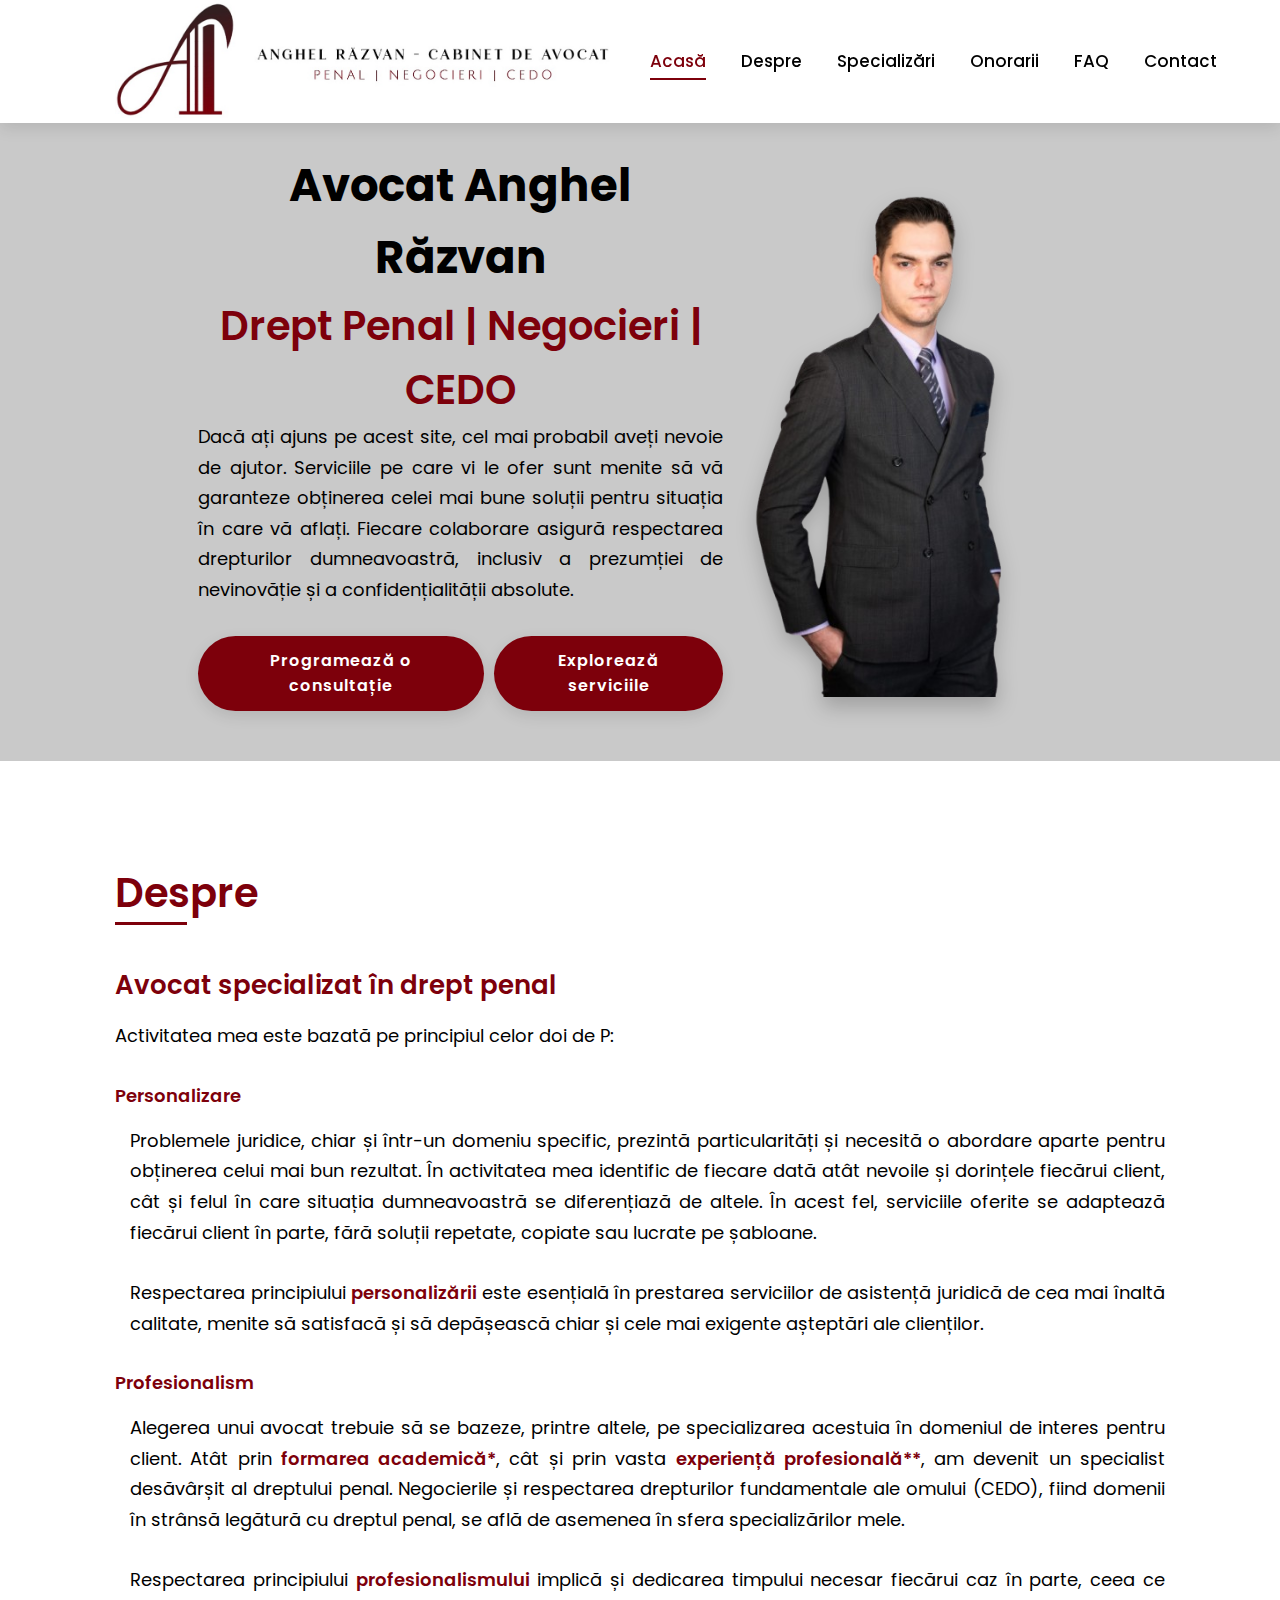
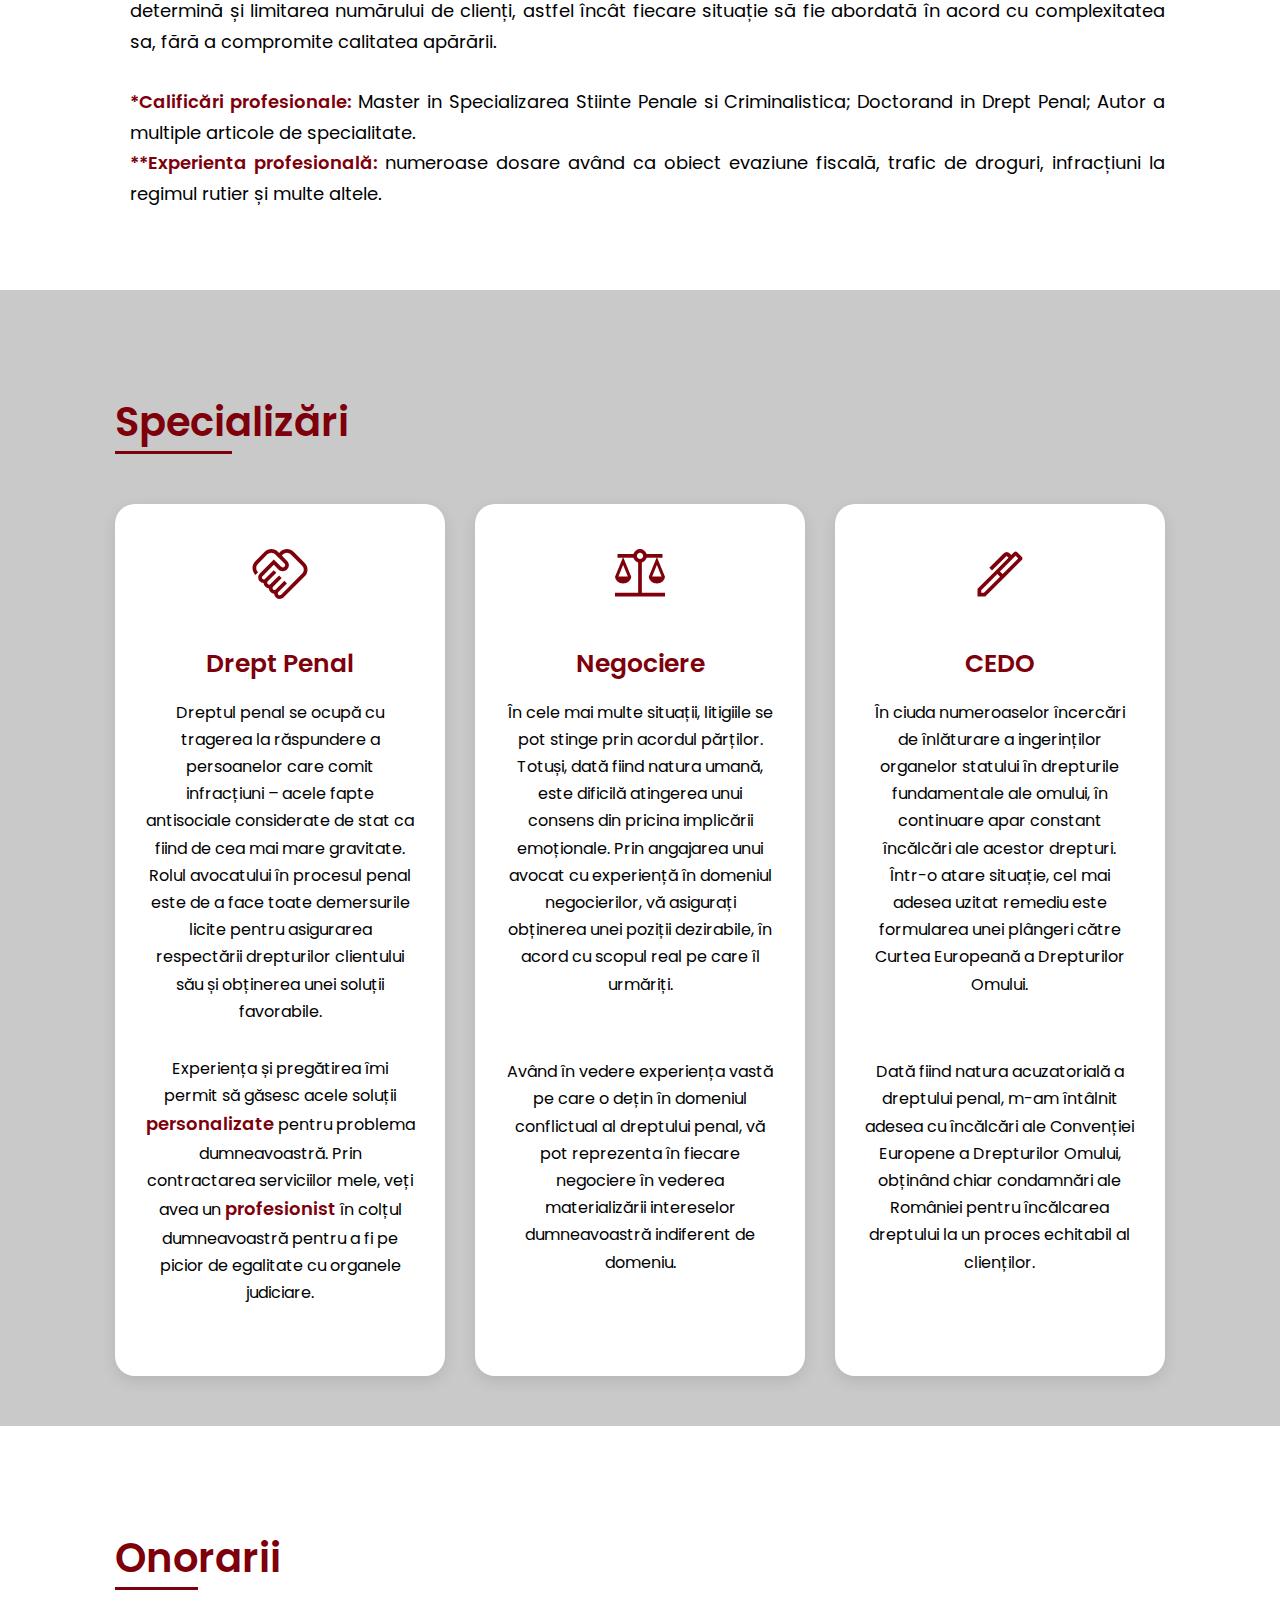
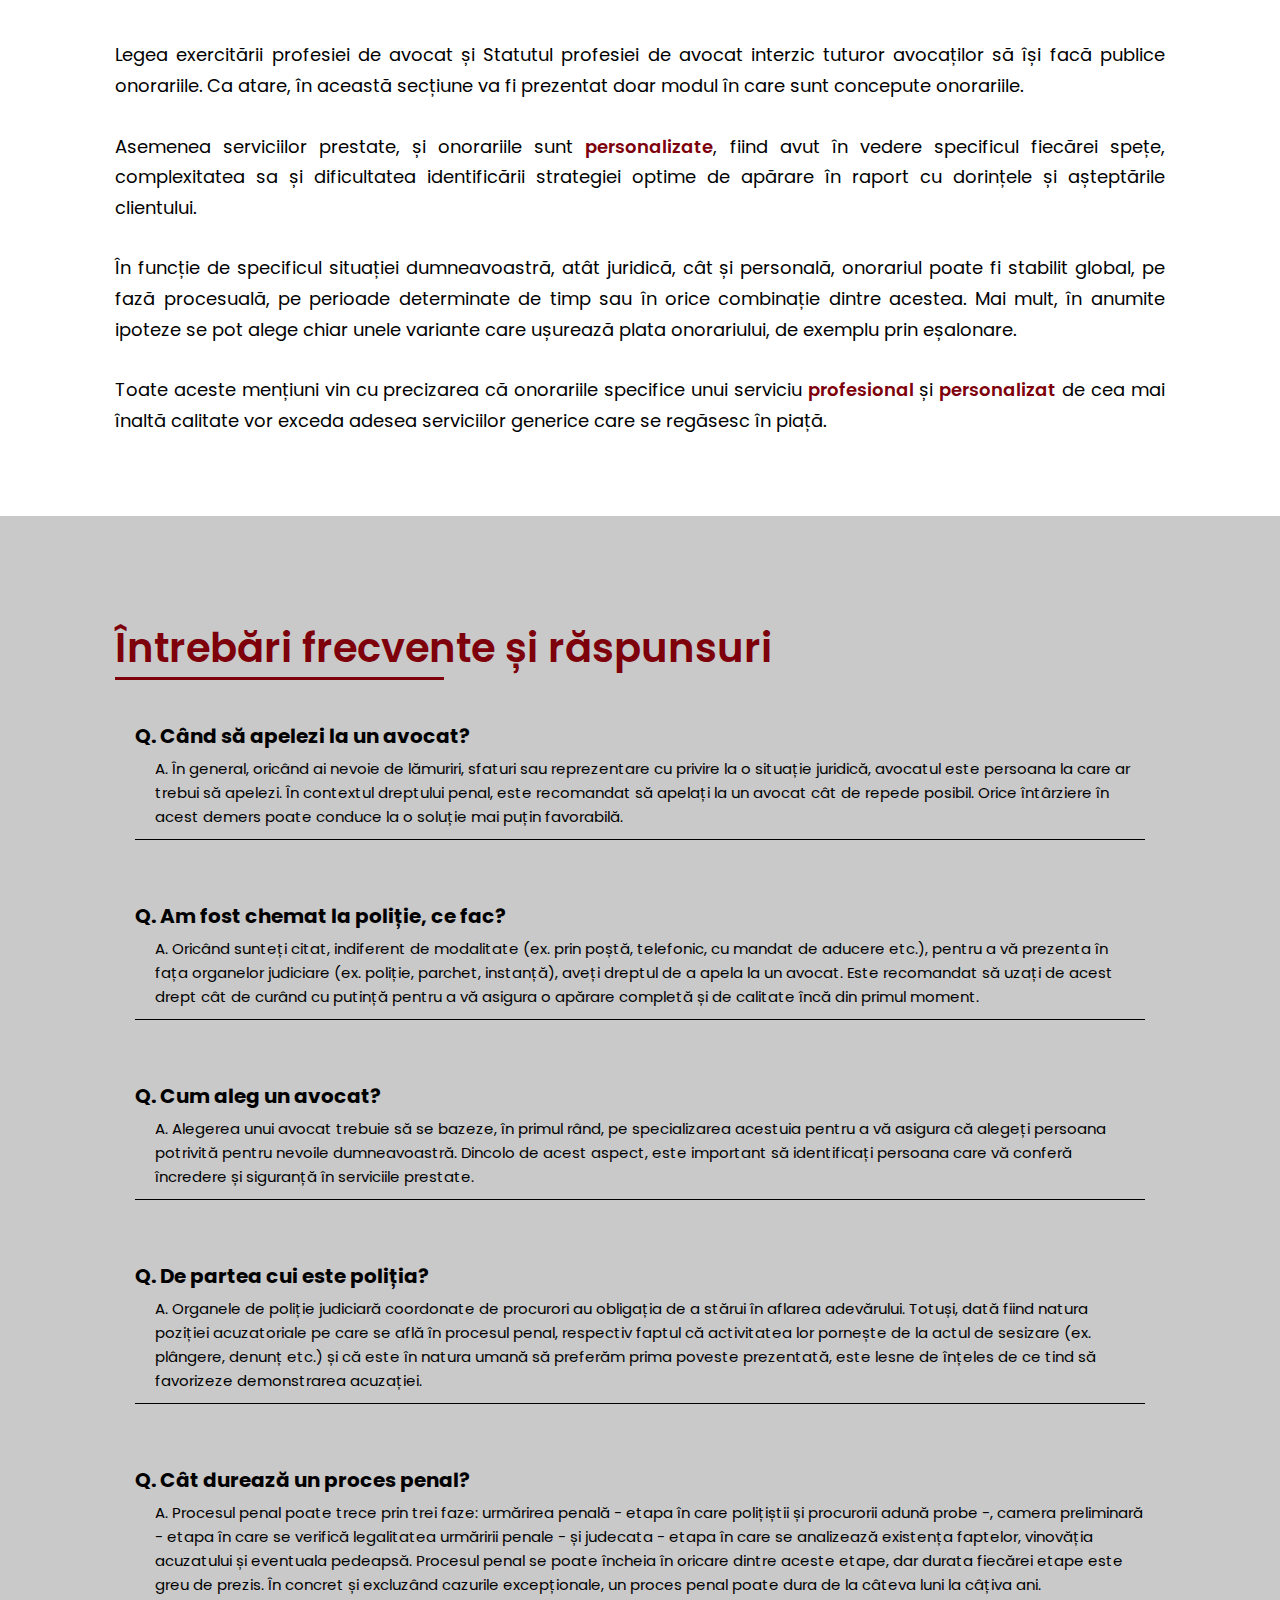
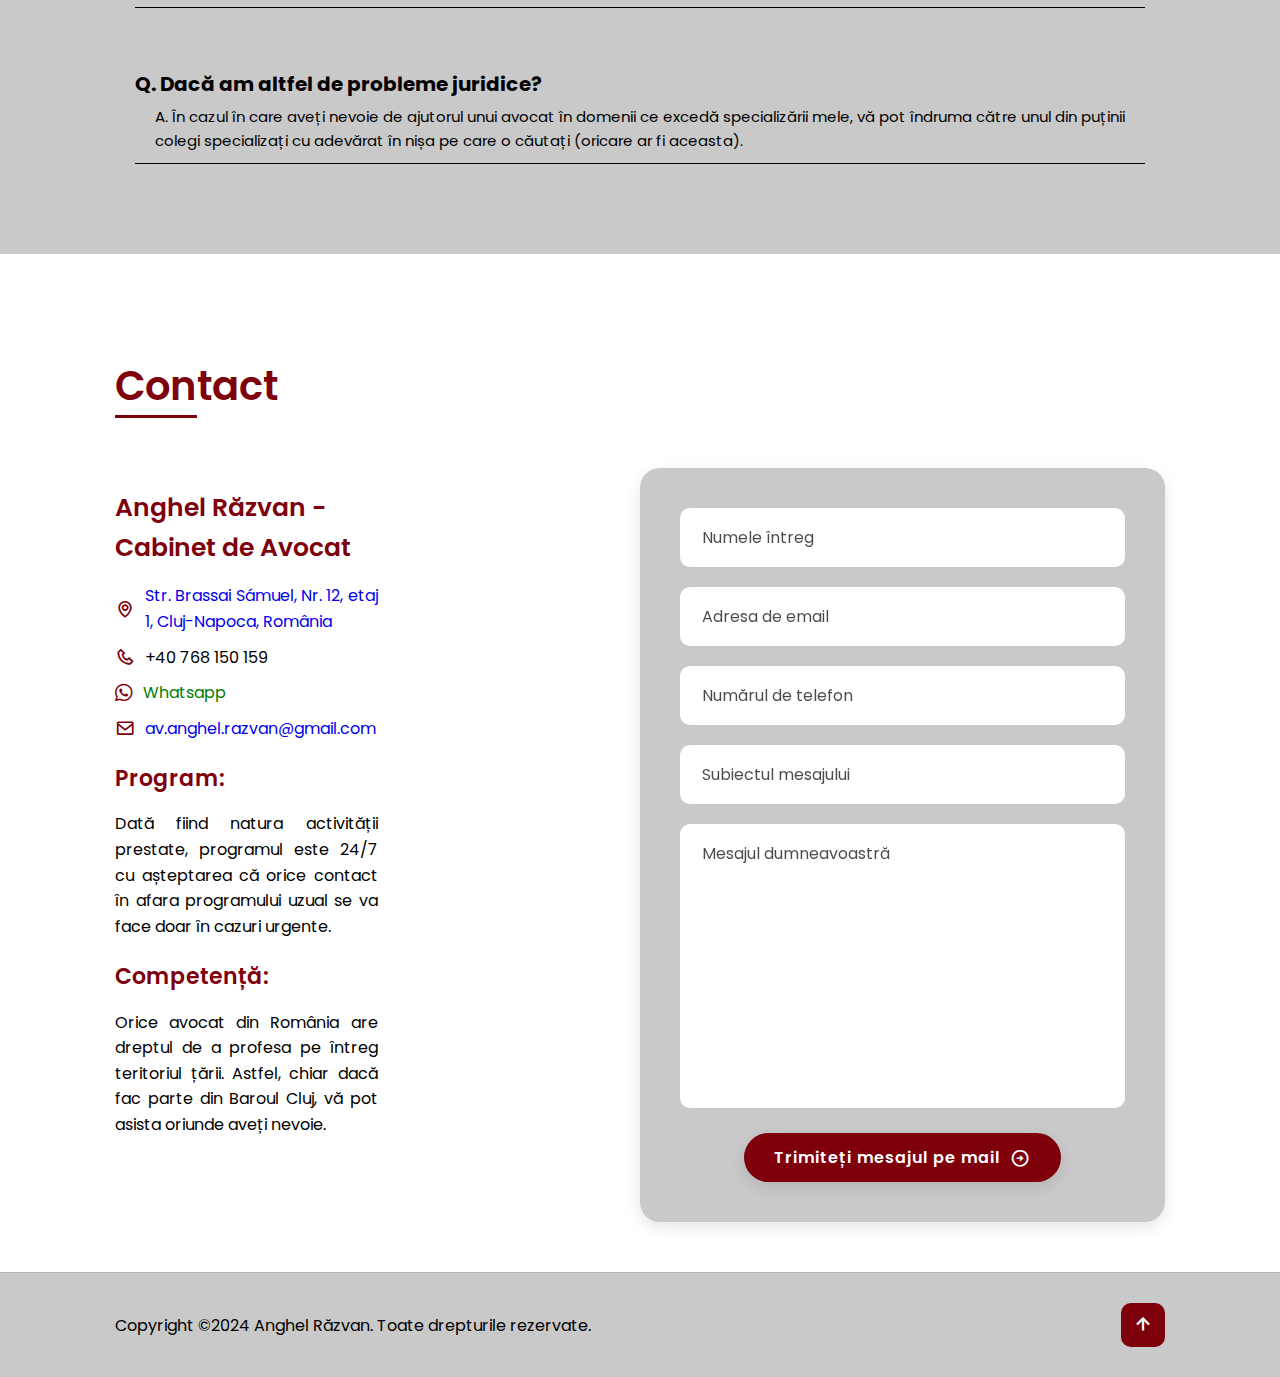
<file: index.html>
<!DOCTYPE html>
<html lang="en">
<head>
    <meta charset="UTF-8">
    <meta http-equiv="X-UA-Compatible" content="IE=edge">
    <meta name="viewport" content="width=device-width, initial-scale=1.0">
    <title>Avocat Anghel Răzvan</title>

    <!-- icons-->
    <link href='https://unpkg.com/boxicons@2.1.4/css/boxicons.min.css' rel='stylesheet'>
    <link rel="stylesheet" href="https://fonts.googleapis.com/css2?family=Material+Symbols+Outlined:opsz,wght,FILL,GRAD@20..48,100..700,0..1,-50..200" />
    <link rel="stylesheet" href="https://cdnjs.cloudflare.com/ajax/libs/font-awesome/6.0.0/css/all.min.css">
    <!-- css -->

	<link rel="stylesheet" href="./css/style.css">

    <!-- Google Analytics (commented out - add your tracking ID) -->
    <!-- <script async src="https://www.googletagmanager.com/gtag/js?id=G-XXXXXXXXXX"></script>
    <script>
      window.dataLayer = window.dataLayer || [];
      function gtag(){dataLayer.push(arguments);}
      gtag('js', new Date());
      gtag('config', 'G-XXXXXXXXXX');
    </script> -->

    <!-- Structured Data - Attorney -->
    <script type="application/ld+json">
    {
      "@context": "https://schema.org",
      "@type": "Attorney",
      "name": "Anghel Răzvan",
      "description": "Avocat specializat în drept penal, drept civil și comercial în Cluj-Napoca.",
      "url": "http://yourwebsite.com",
      "image": "http://yourwebsite.com/images/avatar-nobg.png",
      "priceRange": "$$",
      "telephone": "+40 123 456 789",
      "email": "contact@avocatanghel.ro",
      "address": {
        "@type": "PostalAddress",
        "streetAddress": "Str. Exemplu, Nr. 123",
        "addressLocality": "Cluj-Napoca",
        "addressRegion": "Cluj",
        "postalCode": "400000",
        "addressCountry": "RO"
      },
      "geo": {
        "@type": "GeoCoordinates",
        "latitude": "46.7712",
        "longitude": "23.6236"
      },
      "areaServed": [
        {
          "@type": "City",
          "name": "Cluj-Napoca"
        },
        {
          "@type": "City",
          "name": "Florești"
        },
        {
          "@type": "City",
          "name": "Turda"
        },
        {
          "@type": "City",
          "name": "Dej"
        }
      ],
      "serviceArea": {
        "@type": "GeoCircle",
        "geoMidpoint": {
          "@type": "GeoCoordinates",
          "latitude": "46.7712",
          "longitude": "23.6236"
        },
        "geoRadius": "50000"
      },
      "contactPoint": {
        "@type": "ContactPoint",
        "telephone": "+40 123 456 789",
        "contactType": "customer service",
        "availableLanguage": ["Romanian", "English"]
      },
      "makesOffer": [
        {
          "@type": "Offer",
          "name": "Consultanță în Drept Penal",
          "description": "Reprezentare și consultanță în cazuri penale."
        },
        {
          "@type": "Offer",
          "name": "Consultanță în Drept Civil",
          "description": "Asistență juridică în litigii civile."
        },
        {
          "@type": "Offer",
          "name": "Consultanță în Drept Comercial",
          "description": "Servicii juridice pentru companii."
        }
      ],
      "hasOfferCatalog": {
        "@type": "OfferCatalog",
        "name": "Servicii Juridice",
        "itemListElement": [
          {
            "@type": "Offer",
            "itemOffered": {
              "@type": "Service",
              "name": "Apărare Penală",
              "description": "Reprezentare în cazuri penale în instanțele din Cluj și împrejurimi."
            }
          },
          {
            "@type": "Offer",
            "itemOffered": {
              "@type": "Service",
              "name": "Redactare Plângeri Penale",
              "description": "Asistență în formularea și depunerea plângerilor penale."
            }
          }
        ]
      },
      "sameAs": [
        "https://www.facebook.com/avocat.anghel.razvan",
        "https://www.linkedin.com/in/anghel-razvan-avocat"
      ],
      "openingHoursSpecification": [
        {
          "@type": "OpeningHoursSpecification",
          "dayOfWeek": ["Monday","Tuesday","Wednesday","Thursday","Friday"],
          "opens": "09:00",
          "closes": "17:00"
        }
      ]
    }
    </script>
    
    <!-- Structured Data - Local Business -->
    <script type="application/ld+json">
    {
      "@context": "https://schema.org",
      "@type": "LegalService",
      "name": "Cabinet Avocat Anghel Răzvan",
      "image": "http://yourwebsite.com/images/logo2/Anghel Rzvan Logo - Original - 5000x5000.png",
      "url": "http://yourwebsite.com",
      "telephone": "+40 123 456 789",
      "address": {
        "@type": "PostalAddress",
        "streetAddress": "Str. Exemplu, Nr. 123",
        "addressLocality": "Cluj-Napoca",
        "addressRegion": "Cluj",
        "postalCode": "400000",
        "addressCountry": "RO"
      },
      "geo": {
        "@type": "GeoCoordinates",
        "latitude": 46.7712,
        "longitude": 23.6236
      },
      "openingHoursSpecification": [
        {
          "@type": "OpeningHoursSpecification",
          "dayOfWeek": [
            "Monday",
            "Tuesday",
            "Wednesday",
            "Thursday",
            "Friday"
          ],
          "opens": "09:00",
          "closes": "17:00"
        }
      ],
      "priceRange": "$$"
    }
    </script>

    
</head>
<body>
	<!-- header -->
	<header class="header">
		<a href="#" class="logo"><img src="images/logo.png" alt="Avocat Anghel Răzvan Cluj-Napoca"></a>

		<i class="bx bx-menu" id="menu"></i>

		<nav class="navbar">
			<a href="#home" class="active">Acasă</a>
			<a href="#about">Despre</a>
			<a href="#services">Specializări</a>
			<a href="#payment">Onorarii</a>
			<!-- <a href="#portofolio">Articole</a> -->
			<!-- <a href="#testimonials">Testimoniale</a> -->
			<!-- <a href="#location">Locație</a> -->
      <a href="#faq">FAQ</a>
			<a href="#contact">Contact</a>
      <!-- <a href="./blog/index.html" class="active">Blog</a> -->
		</nav>
	</header>
	
	<!-- home section -->
	<section class="home" id="home">
		<div class="home-content">
			<h1>Avocat <span>Anghel Răzvan</span></h1>
			<h2>Drept Penal | Negocieri | CEDO </h2>
            
            <p>
                Dacă ați ajuns pe acest site, cel mai probabil aveți nevoie de ajutor. Serviciile pe care vi le ofer sunt menite să vă garanteze obținerea celei mai bune
                soluții pentru situația în care vă aflați. Fiecare colaborare asigură respectarea drepturilor dumneavoastră, inclusiv a prezumției de nevinovăție și a confidențialității absolute.
            </p>
            
            
            <!--
            <p>
                Problema ta este cel mai important lucru pentru tine în acest moment. Nu lăsa soluția în mâinile cuiva pentru care este doar o statistică.
            </p>
            -->
            

			<div class="cta-buttons">
				<a href="#contact" class="btn primary-btn">Programează o consultație</a>
				<a href="#services" class="btn btn-secondary">Explorează serviciile</a>
			</div>
			

		</div>

		<div class="home-img">
			<img src="images/avatar.png" alt="Avocat Anghel Răzvan din Cluj-Napoca">
		</div>
	</section>

	
	<!-- about section -->
    <section class="about" id="about">

        <div class="about-content">
            <h2 class="heading">Despre</h2>
            <h3>Avocat specializat în drept penal</h3>
            
            <p>Activitatea mea este bazată pe principiul celor doi de P:
                <ul>
                    <li><span>Personalizare</span> </li>
                    <p> 
                        Problemele juridice, chiar și într-un domeniu specific, prezintă particularități și necesită o abordare aparte pentru obținerea celui mai bun rezultat. 
                        În activitatea mea identific de fiecare dată atât nevoile și dorințele fiecărui client, cât și felul în care situația dumneavoastră 
                        se diferențiază de altele. În acest fel, serviciile oferite se adaptează fiecărui client în parte, fără soluții repetate, copiate sau lucrate pe șabloane.
                    </p>
                    <p> 
                        Respectarea principiului <span>personalizării</span> este esențială în prestarea serviciilor de asistență juridică de cea mai înaltă calitate, menite să satisfacă 
                        și să depășească chiar și cele mai exigente așteptări ale clienților.
                    </p>
                    <li><span>Profesionalism</span></li>
                    <p> 
                        Alegerea unui avocat trebuie să se bazeze, printre altele, pe specializarea acestuia în domeniul de interes pentru client. Atât prin <span>formarea academică*</span>, 
                        cât și prin vasta <span>experiență profesională**</span>, am devenit un specialist desăvârșit al dreptului penal. Negocierile și respectarea drepturilor 
                        fundamentale ale omului (CEDO), fiind domenii în strânsă legătură cu dreptul penal, se află de asemenea în sfera specializărilor mele.
                    </p>
                    <p> 
                        Respectarea principiului <span>profesionalismului</span> implică și dedicarea timpului necesar fiecărui caz în parte, ceea ce determină și limitarea numărului de clienți, astfel 
                        încât fiecare situație să fie abordată în acord cu complexitatea sa, fără a compromite calitatea apărării. 
                    </p>
                    
                    <div class="citation">
                        <p><span>*Calificări profesionale:</span> Master in Specializarea Stiinte Penale si Criminalistica; Doctorand in Drept Penal; Autor a multiple articole de specialitate.</p>
                        <p><span>**Experienta profesională:</span> numeroase dosare având ca obiect evaziune fiscală, trafic de droguri, infracțiuni la regimul rutier și multe altele. </p>
                    </div>
                </ul>
            </p>

            <!-- <a href="blog/index.html" class="btn blog-btn">Citiți mai multe ...</a> -->
          
        </div>
    </section>

	<!-- services section -->  
	<section class="services" id="services">
		<h2 class="heading"><span>Specializări</span></h2>
		<div class="services-container">

			<div class="services-box">
				<span class="material-symbols-outlined">handshake</span>
				<h3>Drept Penal</h3>
                <p>
                    Dreptul penal se ocupă cu tragerea la răspundere a persoanelor care comit infracțiuni – acele fapte antisociale considerate de stat ca fiind de cea mai mare gravitate. 
                    Rolul avocatului în procesul penal este de a face toate demersurile licite pentru asigurarea respectării drepturilor clientului său și obținerea unei soluții favorabile. 
                </p>
                
                <p>
                    Experiența și pregătirea îmi permit să găsesc acele soluții <span>personalizate</span> pentru problema dumneavoastră. Prin contractarea serviciilor mele, veți avea un 
                    <span>profesionist</span> în colțul dumneavoastră pentru a fi pe picior de egalitate cu organele judiciare.
                </p>                

				<!-- <a href="#" class="btn">Detalii servicii</a> -->
			</div>
			
			<!-- --> 
			<div class="services-box">
				<span class="material-symbols-outlined">balance</span>
				<h3>Negociere</h3>
                <p>
                    În cele mai multe situații, litigiile se pot stinge prin acordul părților. Totuși, dată fiind natura umană, este dificilă atingerea unui consens din pricina implicării
                    emoționale. Prin angajarea unui avocat cu experiență în domeniul negocierilor, vă asigurați obținerea unei poziții dezirabile, în acord cu scopul real pe care îl urmăriți.
                </p>
                
                <p>
                    Având în vedere experiența vastă pe care o dețin în domeniul conflictual al dreptului penal, vă pot reprezenta în fiecare negociere în vederea 
                    materializării intereselor dumneavoastră indiferent de domeniu.
                </p>
                
				<!-- <a href="#" class="btn">Read More</a> -->
			</div>
			<!-- --> 

			<!-- --> 
			<div class="services-box">
				<span class="material-symbols-outlined">ink_pen</span>
				<h3>CEDO</h3>
                <p>
                    În ciuda numeroaselor încercări de înlăturare a ingerinților organelor statului în drepturile fundamentale ale omului, în continuare apar constant încălcări ale
                    acestor drepturi. Într-o atare situație, cel mai adesea uzitat remediu este formularea unei plângeri către Curtea Europeană a Drepturilor Omului. 
                </p>
                
                <p>
                    Dată fiind natura acuzatorială a dreptului penal, m-am întâlnit adesea cu încălcări ale Convenției Europene a Drepturilor Omului, obținând chiar
                    condamnări ale României pentru încălcarea dreptului la un proces echitabil al clienților. 
                </p>
                
				<!-- <a href="#" class="btn">Read More</a> -->
			</div>
			<!-- --> 

		</div>
	</section>

    <!-- payment section -->  
	<section class="payment" id="payment">
		<h2 class="heading"><span>Onorarii</span></h2>
		<div class="payment-container">
            <p>
                Legea exercitării profesiei de avocat și Statutul profesiei de avocat interzic tuturor avocaților să își facă publice onorariile. Ca atare, în această secțiune va fi prezentat doar 
                modul în care sunt concepute onorariile. 
            </p>
            
            <p>
                Asemenea serviciilor prestate, și onorariile sunt <span>personalizate</span>, fiind avut în vedere specificul fiecărei spețe, complexitatea sa și dificultatea identificării strategiei
                optime de apărare în raport cu dorințele și așteptările clientului.
            </p>
            
            <p>
                În funcție de specificul situației dumneavoastră, atât juridică, cât și personală, onorariul poate fi stabilit global, pe fază procesuală, pe perioade determinate de timp sau în orice
                combinație dintre acestea. Mai mult, în anumite ipoteze se pot alege chiar unele variante care ușurează plata onorariului, de exemplu prin eșalonare.
            </p>
            
            <p>
                Toate aceste mențiuni vin cu precizarea că onorariile specifice unui serviciu <span>profesional</span> și <span>personalizat</span> de cea mai înaltă calitate vor exceda adesea serviciilor
                generice care se regăsesc în piață. 
            </p>
            
                
		</div>
	</section>

    <!-- faq section -->  
	<section class="faq" id="faq">
		<h2 class="heading"><span>Întrebări frecvente și răspunsuri</span></h2>
		<div class="faq-container">
            <div class="faq-item">
                <div class="faq-question">Q. Când să apelezi la un avocat?</div>
                <div class="faq-answer">
                    A. În general, oricând ai nevoie de lămuriri, sfaturi sau reprezentare cu privire la o situație juridică, avocatul este persoana la care ar trebui să apelezi. În contextul 
                    dreptului penal, este recomandat să apelați la un avocat cât de repede posibil. Orice întârziere în acest demers poate conduce la o soluție mai puțin favorabilă.
                </div>
            </div>
        
            <div class="faq-item">
                <div class="faq-question">Q. Am fost chemat la poliție, ce fac?</div>
                <div class="faq-answer">
                    A. Oricând sunteți citat, indiferent de modalitate (ex. prin poștă, telefonic, cu mandat de aducere etc.), pentru a vă prezenta în fața organelor judiciare (ex. poliție, parchet,
                    instanță), aveți dreptul de a apela la un avocat. Este recomandat să uzați de acest drept cât de curând cu putință pentru a vă asigura o apărare completă și de calitate încă din
                    primul moment.
                </div>
            </div>
        
            <div class="faq-item">
                <div class="faq-question">Q. Cum aleg un avocat?</div>
                <div class="faq-answer">
                    A. Alegerea unui avocat trebuie să se bazeze, în primul rând, pe specializarea acestuia pentru a vă asigura că alegeți persoana potrivită pentru nevoile dumneavoastră. Dincolo de acest
                    aspect, este important să identificați persoana care vă conferă încredere și siguranță în serviciile prestate.
                </div>
            </div>
        
            <div class="faq-item">
                <div class="faq-question">Q. De partea cui este poliția?</div>
                <div class="faq-answer">
                    A. Organele de poliție judiciară coordonate de procurori au obligația de a stărui în aflarea adevărului. Totuși, dată fiind natura poziției acuzatoriale pe care se află în procesul penal,
                    respectiv faptul că activitatea lor pornește de la actul de sesizare (ex. plângere, denunț etc.) și că este în natura umană să preferăm prima poveste prezentată, 
                    este lesne de înțeles de ce tind să favorizeze demonstrarea acuzației.
                </div>
            </div>
        
            <div class="faq-item">
                <div class="faq-question">Q. Cât durează un proces penal?</div>
                <div class="faq-answer">
                    A. Procesul penal poate trece prin trei faze: urmărirea penală - etapa în care polițiștii și procurorii adună probe -, camera preliminară - etapa în care se verifică legalitatea urmăririi penale - și
                    judecata - etapa în care se analizează existența faptelor, vinovăția acuzatului și eventuala pedeapsă. Procesul penal se poate încheia în oricare dintre aceste etape, dar durata fiecărei etape este
                    greu de prezis. În concret și excluzând cazurile excepționale, un proces penal poate dura de la câteva luni la câțiva ani.
                </div>
            </div>

            <div class="faq-item">
                <div class="faq-question">Q. Dacă am altfel de probleme juridice?</div>
                <div class="faq-answer">
                    A. În cazul în care aveți nevoie de ajutorul unui avocat în domenii ce excedă specializării mele, vă pot îndruma către unul din puținii colegi specializați cu 
                    adevărat în nișa pe care o căutați (oricare ar fi aceasta).
                </div>
            </div>
                
		</div>
	</section>

    <script type="text/plain">
	<!-- portofolio section -->  
	<section class="portofolio" id="portofolio">
		<h2 class="heading"><span>Citește</span> despre</h2>

		<div class="portofolio-container">

			<div class="portofolio-box">
				<img src="images/silent.jpeg" alt="">
				<div class="portofolio-layer">
					<h4>Dreptul la tăcere</h4>
					<p>Dreptul de a nu te exprima provine din imperativul respectării dreptului tuturor oamenilor de a nu se autoincrimina. 
						Pentru a se asigura că acest drept este protejat, refuzul de a răspunde la o întrebare nu poate să fie folosit ca o formă de recunoaștere.</p>
					<a href="https://altlaw.ro/blog/dreptul-la-tacere/"><i class='bx bx-link-external'></i></a>
				</div>

			</div>
			
			<!-- --> 
			<div class="portofolio-box">
				<img src="images/silent.jpeg" alt="">
				<div class="portofolio-layer">
					<h4>Dreptul la tăcere</h4>
					<p>Dreptul de a nu te exprima provine din imperativul respectării dreptului tuturor oamenilor de a nu se autoincrimina. 
						Pentru a se asigura că acest drept este protejat, refuzul de a răspunde la o întrebare nu poate să fie folosit ca o formă de recunoaștere.</p>
					<a href="#"><i class='bx bx-link-external'></i></a>
				</div>

			</div>
			<!-- --> 

			<!-- --> 
			<div class="portofolio-box">
				<img src="images/silent.jpeg" alt="">
				<div class="portofolio-layer">
					<h4>Dreptul la tăcere</h4>
					<p>Dreptul de a nu te exprima provine din imperativul respectării dreptului tuturor oamenilor de a nu se autoincrimina. 
						Pentru a se asigura că acest drept este protejat, refuzul de a răspunde la o întrebare nu poate să fie folosit ca o formă de recunoaștere.</p>
					<a href="#"><i class='bx bx-link-external'></i></a>
				</div>
			</div>
			<!-- --> 

		</div>
	</section>
    </script>

	<!-- Location Section -->
    <script type="text/plain">
	<section class="location" id="location">
		<h2 class="heading">Locația <span>Cabinetului</span></h2>
		
		<div class="location-container">
			<div class="location-info">
				<h3>Cabinet Avocat Anghel Răzvan</h3>
				<p><i class='bx bx-map'></i> Str. Exemplu, Nr. 123</p>
				<p><i class='bx bx-phone'></i> +40 123 456 789</p>
				<p><i class='bx bx-envelope'></i> contact@avocatanghel.ro</p>
				
				<h4>Program:</h4>
				<p>Luni - Vineri: 09:00 - 17:00</p>
				<p>Consultațiile se fac pe bază de programare</p>
				
				<a href="#contact" class="btn">Programează o consultație</a>
			</div>

			<!-- Static option -->
			<!--  
			<div class="location-map">
				<iframe src="https://www.google.com/maps/embed/v1/place?key=YOUR_API_KEY&q=Cluj-Napoca, Romania&zoom=12" width="100%" height="400" style="border:0;" allowfullscreen="" loading="lazy"></iframe>
			</div>				
			-->

			<!-- Static option -->
			<!--  
			<div class="location-map">
				<img src="https://maps.googleapis.com/maps/api/staticmap?center=Cluj-Napoca&zoom=12&size=600x400&markers=46.7671177,23.5440824&key=YOUR_API_KEY" alt="Cluj-Napoca Map" width="100%" height="400">
			</div>
			-->

            <!-- Openstreet option -->
			<div class="location-map">
				<iframe src="https://www.openstreetmap.org/export/embed.html?bbox=23.522499084472656%2C46.74541470767521%2C23.56903839111328%2C46.788272992183825&amp;layer=mapnik&amp;marker=46.7671177%2C23.5440824" width="100%" height="400" style="border:0;" allowfullscreen="" loading="lazy"></iframe>
			</div>

		</div>
	</section>		
    </script>


	<!-- contact section -->  
	<section class="contact" id="contact">
		<h2 class="heading"><span>Contact</span></h2>
        
        
		<div class="contact-container">
            <div class="location-info">
                <h3>Anghel Răzvan - Cabinet de Avocat</h3>
                
                <p><i class='bx bx-map'></i> <a href="https://www.google.com/maps?q=46.7726896,23.5935269" target="_blank">Str. Brassai Sámuel, Nr. 12, etaj 1, Cluj-Napoca, România</a></p>
                <p><i class='bx bx-phone'></i> +40 768 150 159 </p>

                <a href="https://wa.me/40768150159" target="_blank" style="color: green; text-decoration: none;">
                    
                    <p><i class="fab fa-whatsapp"></i> Whatsapp</p>
                </a>

                <p><i class='bx bx-envelope'></i> <a href="mailto:av.anghel.razvan@gmail.com" target="_blank">av.anghel.razvan@gmail.com</a> </p>
                
                <h4>Program:</h4>
                <p>Dată fiind natura activității prestate, programul este 24/7 cu așteptarea că orice contact în afara programului uzual se va face doar în cazuri urgente. </p>
                
                <h4>Competență:</h4>
                <p>Orice avocat din România are dreptul de a profesa pe întreg teritoriul țării. Astfel, chiar dacă fac parte din Baroul Cluj, vă pot asista oriunde aveți nevoie.</p>
            </div>

            <!-- <form action="#" action="https://formsubmit.co/av.anghel.razvan@gmail.com" method="POST"> -->
            <form action="https://api.web3forms.com/submit" method="POST">
                <input type="hidden" name="access_key" value="d2b4c764-7910-4d0d-acc8-401b0b40e793">

                <input name="name" type="name" class="contact-inputs" placeholder="Numele întreg" required>
                <input name="email" type="email" class="contact-inputs" placeholder="Adresa de email" required>
                <input name="number" type="number" class="contact-inputs" placeholder="Numărul de telefon" required>
                <input name="subject" type="text" class="contact-inputs" placeholder="Subiectul mesajului" required>

                <textarea name="message" id="" class="contact-inputs" cols="30" rows="10" placeholder="Mesajul dumneavoastră" required></textarea>
                <button type="submit" class="btn">Trimiteți mesajul pe mail<i class='bx bx-right-arrow-circle' ></i></button>

            </form>
        </div>


	</section>

	<!-- footer section -->  
	
	<footer class="footer">
		<div class="footer-text">
			<p>Copyright &copy2024 Anghel Răzvan. Toate drepturile rezervate. </p>
		</div>

		<div class="footer-iconTop">
			<a href="#home"><i class='bx bx-up-arrow-alt'></i></a>
		</div>
	</footer>
	


	<!-- Structured hidden content for SEO -->
	<div class="hidden-seo" style="display:none;">
		<h2>Avocat în Cluj-Napoca</h2>
		<p>Cabinet de avocat specializat în drept penal în Cluj-Napoca, oferind servicii juridice de calitate în Cluj și împrejurimi. Avocat Anghel Răzvan vă stă la dispoziție pentru consultanță juridică personalizată în Cluj-Napoca.</p>
		<p>Servicii juridice în Cluj: consultanță în drept penal, drept civil și drept comercial, reprezentare în instanțele din Cluj-Napoca și regiune.</p>
		<h3>Avocat drept penal Cluj</h3>
		<p>Specializat în reprezentarea clienților în procese penale în instanțele din Cluj-Napoca. Oferim asistență juridică completă în materie penală pentru clienți din Cluj și împrejurimi.</p>
		<h3>Cabinet avocat Cluj</h3>
		<p>Cabinet de avocatură cu sediul în centrul orașului Cluj-Napoca, oferind servicii juridice profesionale și personalizate pentru clienți individuali și companii din regiunea Cluj.</p>
	</div>

	<!-- Schema breadcrumbs for each major page -->
	<script type="application/ld+json">
	{
	  "@context": "https://schema.org",
	  "@type": "BreadcrumbList",
	  "itemListElement": [
		{
		  "@type": "ListItem",
		  "position": 1,
		  "name": "Acasă",
		  "item": "http://yourwebsite.com/"
		},
		{
		  "@type": "ListItem",
		  "position": 2,
		  "name": "Servicii Juridice",
		  "item": "http://yourwebsite.com/#services"
		},
		{
		  "@type": "ListItem",
		  "position": 3,
		  "name": "Contact",
		  "item": "http://yourwebsite.com/#contact"
		}
	  ]
	}
	</script>


	<!-- Localized schema for better regional SEO -->
	<script type="application/ld+json">
	{
	  "@context": "https://schema.org",
	  "@type": "ProfessionalService",
	  "name": "Cabinet Avocat Anghel Răzvan",
	  "description": "Cabinet de avocatură specializat în drept penal, civil și comercial, oferind servicii juridice de înaltă calitate și reprezentare în instanță pentru clienți din regiunea de nord-vest a României.",
	  "url": "http://yourwebsite.com",
	  "logo": "http://yourwebsite.com/images/logo2/Anghel Rzvan Logo - Original - 5000x5000.png",
	  "image": "http://yourwebsite.com/images/avatar-nobg.png",
	  "priceRange": "$$",
	  "telephone": "+40 123 456 789",
	  "email": "contact@avocatanghel.ro",
	  "address": {
		"@type": "PostalAddress",
		"streetAddress": "Str. Exemplu, Nr. 123",
		"addressLocality": "Cluj-Napoca",
		"addressRegion": "Cluj",
		"postalCode": "400000",
		"addressCountry": "RO"
	  },
	  "geo": {
		"@type": "GeoCoordinates",
		"latitude": "46.7712",
		"longitude": "23.6236"
	  },
	  "areaServed": [
		{
		  "@type": "City",
		  "name": "Cluj-Napoca"
		},
		{
		  "@type": "City",
		  "name": "Florești"
		},
		{
		  "@type": "City",
		  "name": "Turda"
		},
		{
		  "@type": "City",
		  "name": "Câmpia Turzii"
		},
		{
		  "@type": "City",
		  "name": "Dej"
		},
		{
		  "@type": "City",
		  "name": "Gherla"
		},
		{
		  "@type": "City",
		  "name": "Huedin"
		}
	  ],
	  "hasOfferCatalog": {
		"@type": "OfferCatalog",
		"name": "Servicii Juridice Specializate",
		"itemListElement": [
		  {
			"@type": "Offer",
			"itemOffered": {
			  "@type": "Service",
			  "name": "Consultanță Juridică în Drept Penal",
			  "description": "Consultanță și reprezentare în cazuri de drept penal, inclusiv pentru acuzații de fraudă, furt, trafic de droguri și alte infracțiuni."
			}
		  },
		  {
			"@type": "Offer",
			"itemOffered": {
			  "@type": "Service",
			  "name": "Asistență pentru Percheziții și Rețineri",
			  "description": "Asistență juridică de urgență în cazul perchezițiilor și reținerilor, disponibilă 24/7."
			}
		  },
		  {
			"@type": "Offer",
			"itemOffered": {
			  "@type": "Service",
			  "name": "Reprezentare în Litigii Civile",
			  "description": "Reprezentare legală în litigii civile, inclusiv divorțuri, partaje, succesiuni și recuperări de creanțe."
			}
		  }
		]
	  },
	  "review": [
		{
		  "@type": "Review",
		  "reviewRating": {
			"@type": "Rating",
			"ratingValue": "5",
			"bestRating": "5"
		  },
		  "author": {
			"@type": "Person",
			"name": "Mihai P."
		  },
		  "reviewBody": "Domnul avocat Anghel m-a reprezentat cu profesionalism în procesul meu penal. A fost întotdeauna disponibil pentru întrebările mele și a explicat fiecare etapă a procesului într-un mod clar și ușor de înțeles."
		},
		{
		  "@type": "Review",
		  "reviewRating": {
			"@type": "Rating",
			"ratingValue": "5",
			"bestRating": "5"
		  },
		  "author": {
			"@type": "Person",
			"name": "Ana M."
		  },
		  "reviewBody": "Am apelat la serviciile domnului Anghel pentru o consultanță în drept civil. A fost foarte prompt și eficient, oferindu-mi sfaturi valoroase care m-au ajutat să rezolv situația fără a ajunge în instanță."
		}
	  ],
	  "openingHoursSpecification": [
		{
		  "@type": "OpeningHoursSpecification",
		  "dayOfWeek": [
			"Monday",
			"Tuesday",
			"Wednesday",
			"Thursday",
			"Friday"
		  ],
		  "opens": "09:00",
		  "closes": "17:00"
		}
	  ],
	  "sameAs": [
		"https://www.facebook.com/avocat.anghel.razvan",
		"https://www.linkedin.com/in/anghel-razvan-avocat"
	  ]
	}
	</script>
	
	<!-- Local business aggregator schema for improved local SEO -->
	<script type="application/ld+json">
	{
	  "@context": "https://schema.org",
	  "@type": "LocalBusiness",
	  "name": "Cabinet Avocat Anghel Răzvan",
	  "image": "http://yourwebsite.com/images/logo2/Anghel Rzvan Logo - Original - 5000x5000.png",
	  "currenciesAccepted": "RON",
	  "paymentAccepted": "Cash, Credit Card, Transfer Bancar",
	  "url": "http://yourwebsite.com",
	  "telephone": "+40 123 456 789",
	  "priceRange": "$$",
	  "address": {
		"@type": "PostalAddress",
		"streetAddress": "Str. Exemplu, Nr. 123",
		"addressLocality": "Cluj-Napoca",
		"addressRegion": "Cluj",
		"postalCode": "400000",
		"addressCountry": "RO"
	  },
	  "geo": {
		"@type": "GeoCoordinates",
		"latitude": 46.7712,
		"longitude": 23.6236
	  },
	  "openingHoursSpecification": [
		{
		  "@type": "OpeningHoursSpecification",
		  "dayOfWeek": [
			"Monday",
			"Tuesday",
			"Wednesday",
			"Thursday",
			"Friday"
		  ],
		  "opens": "09:00",
		  "closes": "17:00"
		}
	  ]
	}
	</script>
		
	    <!-- Lawyer service schema -->
    <script type="application/ld+json">
    {
      "@context": "https://schema.org",
      "@type": "Service",
      "serviceType": "Servicii Juridice",
      "provider": {
        "@type": "Attorney",
        "name": "Anghel Răzvan",
        "image": "http://yourwebsite.com/images/avatar-nobg.png",
        "description": "Avocat cu experiență în drept penal, civil și comercial",
        "telephone": "+40 123 456 789",
        "email": "contact@avocatanghel.ro",
        "address": {
          "@type": "PostalAddress",
          "streetAddress": "Str. Exemplu, Nr. 123",
          "addressLocality": "Cluj-Napoca",
          "addressRegion": "Cluj",
          "postalCode": "400000",
          "addressCountry": "RO"
        }
      },
      "areaServed": {
        "@type": "GeoCircle",
        "geoMidpoint": {
          "@type": "GeoCoordinates",
          "latitude": "46.7712",
          "longitude": "23.6236"
        },
        "geoRadius": "50000"
      },
      "offers": {
        "@type": "Offer",
        "description": "Consultații inițiale la tarif fix, reprezentare în instanță, asistență juridică completă în materie penală și civilă",
        "price": "100",
        "priceCurrency": "RON"
      }
    }
    </script>

    
	<script src="./js/script.js"></script>
  
</body>
</html>
</file>
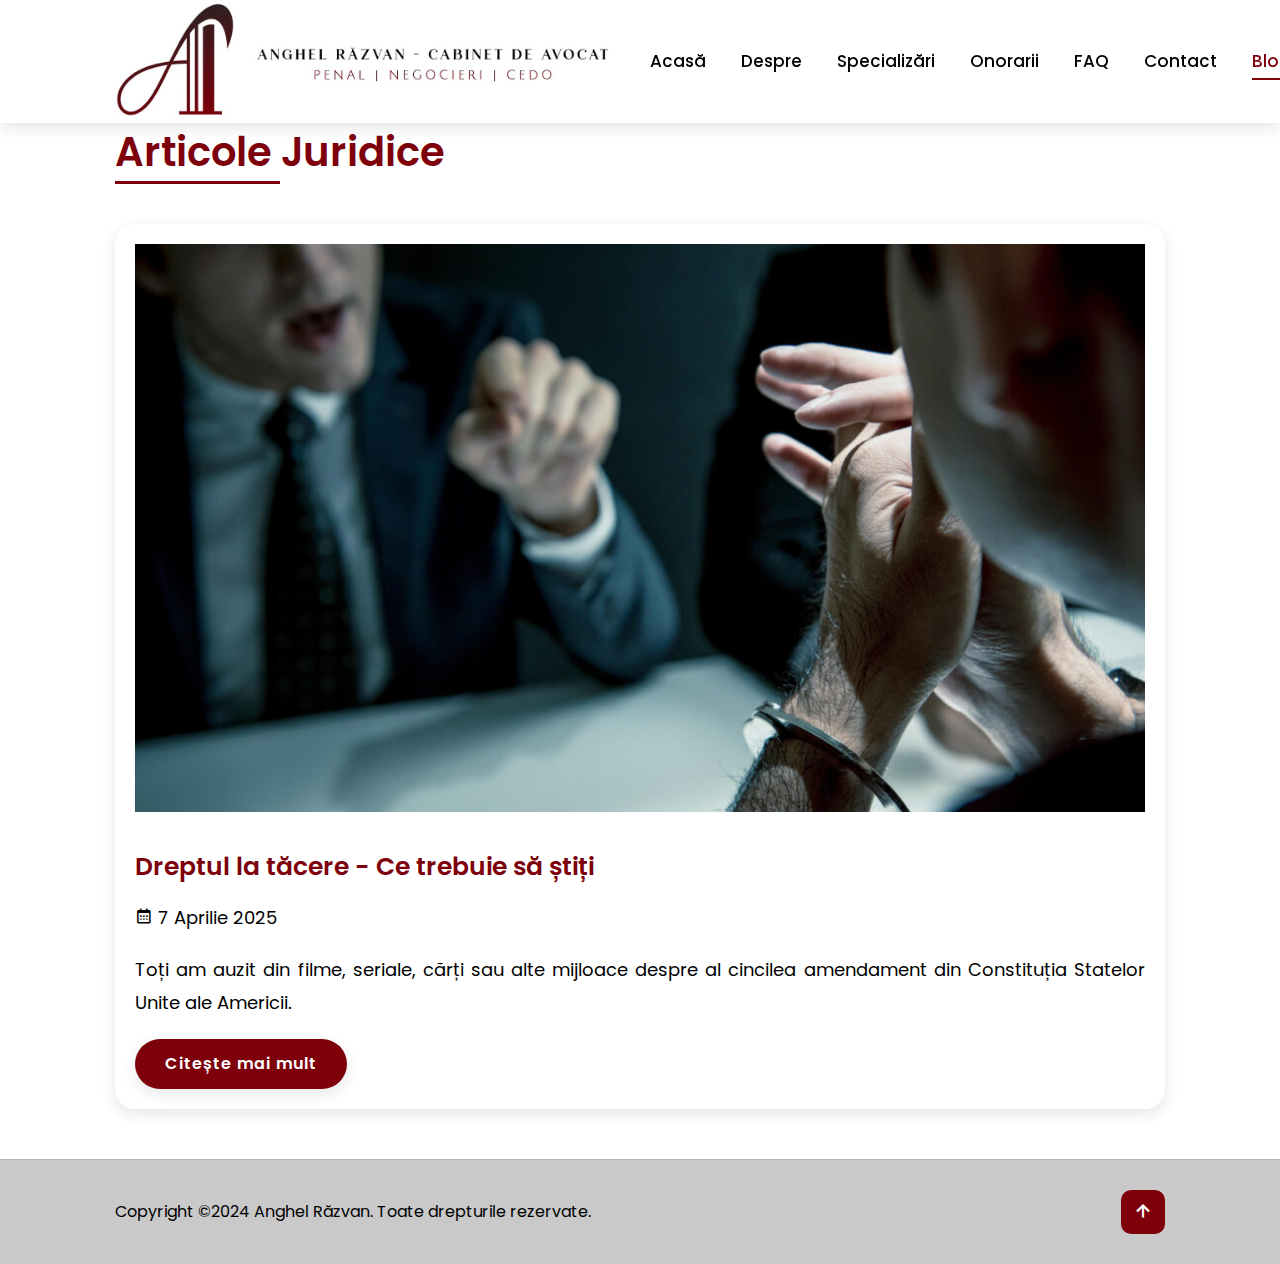
<file: blog/index.html>
<!DOCTYPE html>
<html lang="ro">
<head>
    <meta charset="UTF-8">
    <meta http-equiv="X-UA-Compatible" content="IE=edge">
    <meta name="viewport" content="width=device-width, initial-scale=1.0">
    <title>Blog - Avocat Anghel Răzvan</title>

    <!-- icons-->
    <link href='https://unpkg.com/boxicons@2.1.4/css/boxicons.min.css' rel='stylesheet'>
    <link rel="stylesheet" href="https://fonts.googleapis.com/css2?family=Material+Symbols+Outlined:opsz,wght,FILL,GRAD@20..48,100..700,0..1,-50..200" />
    <link rel="stylesheet" href="https://cdnjs.cloudflare.com/ajax/libs/font-awesome/6.0.0/css/all.min.css">
    
    <!-- css -->
    <link rel="stylesheet" href="../css/style.css">
</head>
<body>
    <!-- header -->
    <header class="header">
        <a href="../index.html" class="logo"><img src="../images/logo.png" alt="Avocat Anghel Răzvan Cluj-Napoca"></a>

        <i class="bx bx-menu" id="menu"></i>

        <nav class="navbar">
            <a href="../index.html">Acasă</a>
            <a href="../index.html#about">Despre</a>
            <a href="../index.html#services">Specializări</a>
            <a href="../index.html#payment">Onorarii</a>
            <a href="../index.html#faq">FAQ</a>
            <a href="../index.html#contact">Contact</a>
            <a href="index.html" class="active">Blog</a>
        </nav>
    </header>
    
    <!-- blog list section -->
    <section class="blog-section" id="blog-list">
        <h2 class="heading">Articole <span>Juridice</span></h2>
        
        <div class="blog-container">

            <!-- Blog post card -->
            <div class="blog-card">
                <div class="blog-image">
                    <img src="../images/silent.jpeg" alt="Dreptul la tăcere">
                </div>
                <div class="blog-content">
                    <h3>Dreptul la tăcere - Ce trebuie să știți</h3>
                    <p class="blog-date"><i class='bx bx-calendar'></i> 7 Aprilie 2025</p>
                    <p class="blog-excerpt">
                        Toți am auzit din filme, seriale, cărți sau alte mijloace despre al cincilea amendament din Constituția Statelor Unite ale Americii.
                    </p>
                    <a href="./dreptul-la-tacere/index.html" class="btn">Citește mai mult</a>
                </div>
            </div>

            <!-- You can add more blog post cards here -->
                     
        </div>


    </section>

    <!-- footer section -->
    <footer class="footer">
        <div class="footer-text">
            <p>Copyright &copy;2024 Anghel Răzvan. Toate drepturile rezervate.</p>
        </div>

        <div class="footer-iconTop">
            <a href="#blog-list"><i class='bx bx-up-arrow-alt'></i></a>
        </div>
    </footer>

    <script src="../js/script.js"></script>

    
</body>
</html>
</file>
<file: css/style.css>
@import url('https://fonts.googleapis.com/css2?family=Poppins:wght@300;400;500;600;700;800;900&display=swap');

:root {
    
    --second-bg-color: #FFFFFF;
    --bg-color: rgba(201, 201, 201, 1);

    --text-color: #000000;
    --main-color: #7d000B;

    --accent-color: #000000;
    --light-text: #FFFFFF;
    
    /* --bg-color: #121a29;
    --second-bg-color: #1c2b42;
    --text-color: #e1e8f0;
    --main-color: #92a1d9;
    --accent-color: #8b9dc9;
    --light-text: #3a5189; */
    
    /* --bg-color: #4e342e;
    --second-bg-color: #3b2f2a;
    --text-color: #333333;
    --main-color: #5a0e20; 
    --accent-color: #8b9dc9;
    --light-text: #3a5189;*/
    --shadow: 0 5px 15px rgba(0,0,0,0.1);
    --transition: all 0.3s ease;
}

* {
    margin: 0;
    padding: 0;
    box-sizing: border-box;
    text-decoration: none;
    border: none;
    outline: none;
    scroll-behavior: smooth;
    font-family: 'Poppins', sans-serif;
}

html {
    font-size: 62.5%;
    overflow-x: hidden;
    scroll-padding-top: 7rem;
}

body {
    background: var(--bg-color);
    color: var(--text-color);
    line-height: 1.6;
}

section {
    min-height: 50vh;
    padding: 10rem 9% 5rem;
}

h1 {
    font-size: 4.5rem;
    font-weight: 700;
    color: var(--text-color);
}

h2 {
    font-size: 4rem;
    font-weight: 600;
    color: var(--main-color);
}

h3 {
    font-size: 2.5rem;
    font-weight: 600;
    color: var(--main-color);
    margin-bottom: 1.5rem;
    margin-top: 2rem;
}

h4 {
    font-size: 2.2rem;
    font-weight: 600;
    color: var(--main-color);
    margin-bottom: 1.5rem;
    margin-top: 2rem;
}

.header {
    position: fixed;
    top: 0;
    left: 0;
    width: 100%;
    padding: 0rem 9%;
    background: var(--second-bg-color);
    display: flex;
    justify-content: space-between;
    align-items: center;
    z-index: 100;
    box-shadow: var(--shadow);
    transition: var(--transition);
}

.header.sticky {
    padding: 0rem 9%;
    background: var(--second-bg-color);
    backdrop-filter: blur(10px);
    border-bottom: .1rem solid rgba(0,0,0,.1);
}

.logo img {
    max-width: 500px;
    max-height: 125px;
    width: 125px;
    width: 500px;
    transition: var(--transition);
}

.navbar {
    display: flex;
    align-items: center;
}

.navbar a {
    font-size: 1.7rem;
    color: var(--text-color);
    margin-left: 3.5rem;
    font-weight: 500;
    position: relative;
    transition: var(--transition);
}

.navbar a::after {
    content: '';
    position: absolute;
    bottom: -5px;
    left: 0;
    width: 0;
    height: 2px;
    background: var(--main-color);
    transition: var(--transition);
}

.navbar a:hover::after,
.navbar a.active::after {
    width: 100%;
}

.navbar a:hover,
.navbar a.active {
    color: var(--main-color);
}

#menu {
    font-size: 3.6rem;
    color: var(--text-color);
    cursor: pointer;
    display: none;
    transition: var(--transition);
}

#menu:hover {
    color: var(--main-color);
}

.home {
    display: flex;
    justify-content: center;
    text-align: center;
    align-items: center;
    padding-top: 15rem;
}

.home-content {
    max-width: 50%;
}

.home-content h1 {
    text-align: center;
}

.home-content h2 {
    text-align: center;
}

.home-content h3 {
    font-size: 3.2rem;
    font-weight: 700;
    margin-bottom: 1rem;
    color: var(--text-color);
}

.home-content h3:nth-of-type(2) {
    margin-bottom: 2rem;
}

.home-content h3 span {
    color: var(--main-color);
    font-size: 3.2rem;
}

.home-content p {
    font-size: 1.8rem;
    line-height: 1.7;
    margin-bottom: 3rem;
    color: var(--text-color);
    text-align: justify;
    text-justify: inter-word;
}

.home-content p span {
    font-size: 1.8rem;
    color: var(--main-color);
    font-weight: 600;
}

.cta-buttons {
    display: flex;
    justify-content: center;
    gap: 1rem;
    margin-top: 2rem;
}

.btn {
    display: inline-block;
    padding: 1.2rem 3rem;
    background: var(--main-color);
    border-radius: 4rem;
    box-shadow: var(--shadow);
    font-size: 1.6rem;
    color: var(--light-text);
    letter-spacing: .1rem;
    font-weight: 600;
    transition: var(--transition);
    text-align: center;
    cursor: pointer;
}

.btn:hover {
    background: var(--accent-color);
    transform: translateY(-3px);
    box-shadow: 0 7px 20px rgba(0,0,0,0.2);
}

.btn:active {
    transform: translateY(-1px);
}

.home-img img {
    width: 28vw;
    max-width: 400px;
    filter: drop-shadow(0 10px 10px rgba(0,0,0,0.2));
}

@keyframes moveUpDown {
    0% {
        transform: translateY(0);
    }
    50% {
        transform: translateY(-2.4rem);
    }
    100% {
        transform: translateY(0);
    }
}

.about {
    display: flex;
    justify-content: space-between;
    align-items: center;
    gap: 5rem;
    background: var(--second-bg-color);
}

.about-img img {
    width: 35vw;
    max-width: 450px;
    border-radius: 1rem;
    filter: drop-shadow(0 10px 10px rgba(0,0,0,0.2));
    transition: var(--transition);
}

.heading {
    font-size: 4rem;
    margin-bottom: 2rem;
    position: relative;
    display: inline-block;
}

.heading span {
    color: var(--main-color);
}

.heading::after {
    content: '';
    position: absolute;
    bottom: 0;
    left: 0;
    width: 50%;
    height: 3px;
    background: var(--main-color);
}

.about-content {
    flex: 1;
}

.about-content h3 {
    font-size: 2.6rem;
    margin-bottom: 1.5rem;
    color: var(--main-color);
}

.about-content p {
    font-size: 1.8rem;
    line-height: 1.7;
    margin-bottom: 3rem;
    text-align: justify;
    text-justify: inter-word;
}

.experience p {
    font-size: 1.8rem;
    text-align: justify;
    text-justify: inter-word;
}

.about-content ul {
    list-style-type: none;
    margin-bottom: 2rem;
}

.about-content ul li {
    font-size: 1.6rem;
    margin-bottom: 1.5rem;
    position: relative;
}

.about-content ul p {
    padding-left: 1.5rem;
}

.about-content ul span {
    font-size: 1.8rem;
    color: var(--main-color);
    font-weight: 600;
}

.citation p {
    padding-bottom: 0rem;
    margin-bottom: 0rem;
}

.services {
    background: var(--bg-color);
}

.services h2 {
    text-align: center;
    margin-bottom: 5rem;
}

.services-container {
    display: grid;
    grid-template-columns: repeat(3, 1fr);
    gap: 3rem;
}

.services-box {
    background-color: var(--second-bg-color);
    padding: 4rem 3rem;
    border-radius: 2rem;
    text-align: center;
    box-shadow: var(--shadow);
    transition: var(--transition);
    height: 100%;
    display: flex;
    flex-direction: column;
    justify-content: space-between;
}

.services-box:hover {
    transform: translateY(-10px);
    box-shadow: 0 15px 30px rgba(0,0,0,0.15);
    background: var(--second-bg-color);
}

.services-box span {
    font-size: 6rem;
    color: var(--main-color);
    margin-bottom: 2rem;
    display: inline-block;
    transition: var(--transition);
}

.services-box:hover span {
    transform: scale(1.1);
}

.services-box p span {
    font-size: 1.75rem;
    margin-bottom: 0rem;
    transition: none;
    font-size: 1.8rem;
    color: var(--main-color);
    font-weight: 600;
}
.services-box:hover p span {
    transform: none;
}

.services-box h3 {
    font-size: 2.5rem;
    color: var(--main-color);
    margin-bottom: 1.5rem;
}

.services-box p {
    font-size: 1.6rem;
    margin: 0 0 3rem;
    flex-grow: 1;
    line-height: 1.7;
}

.services-box .btn {
    align-self: center;
}

.portofolio {
    background: var(--bg-color);
}

.portofolio h2 {
    text-align: center;
    margin-bottom: 5rem;
}

.portofolio-container {
    display: grid;
    grid-template-columns: repeat(3, 1fr);
    gap: 3rem;
}

.portofolio-box {
    position: relative;
    border-radius: 1.5rem;
    box-shadow: var(--shadow);
    overflow: hidden;
    height: 250px;
}

.portofolio-box img {
    width: 100%;
    height: 100%;
    object-fit: cover;
    transition: var(--transition);
}

.portofolio-box:hover img {
    transform: scale(1.1);
    filter: brightness(0.7);
}

.portofolio-layer {
    position: absolute;
    bottom: 0;
    left: 0;
    width: 100%;
    height: 100%;
    background: linear-gradient(rgba(0,0,0,0), rgba(58, 81, 137, 0.9));
    display: flex;
    justify-content: center;
    align-items: center;
    flex-direction: column;
    text-align: center;
    padding: 2rem;
    transform: translateY(100%);
    transition: var(--transition);
}

.portofolio-box:hover .portofolio-layer {
    transform: translateY(0);
}

.portofolio-layer h4 {
    font-size: 2.5rem;
    color: var(--light-text);
    margin-bottom: 1rem;
}

.portofolio-layer p {
    font-size: 1.5rem;
    color: var(--light-text);
    margin-bottom: 2rem;
    display: -webkit-box;
    -webkit-line-clamp: 3;
    -webkit-box-orient: vertical;
    overflow: hidden;
}

.portofolio-layer a {
    display: inline-flex;
    justify-content: center;
    align-items: center;
    width: 5rem;
    height: 5rem;
    background: var(--light-text);
    border-radius: 50%;
    transition: var(--transition);
}

.portofolio-layer a i {
    font-size: 2.5rem;
    color: var(--main-color);
    transition: var(--transition);
}

.portofolio-layer a:hover {
    transform: scale(1.1);
    background: var(--text-color);
}

.portofolio-layer a:hover i {
    color: var(--light-text);
}

.payment {
    background: var(--second-bg-color);
}

.payment h2 {
    text-align: center;
    margin-bottom: 5rem;
}

.payment-container {
    flex: 1;
}

.payment-container p {
    font-size: 1.8rem;
    line-height: 1.7;
    margin-bottom: 3rem;
    text-align: justify;
    text-justify: inter-word;
}

.payment-container p span {
    font-size: 1.8rem;
    color: var(--main-color);
    font-weight: 600;
}

.faq {
    background: var(--bg-color);
}

.faq-container {
    display: flex;
    justify-content: space-between;
    gap: 4rem;
    flex-wrap: wrap;
}

.faq-container {
    flex: 1;
}

.faq-container p {
    font-size: 1.8rem;
    line-height: 1.7;
    margin-bottom: 3rem;
    text-align: justify;
    text-justify: inter-word;
}

.faq-container p span {
    font-size: 1.8rem;
    color: var(--main-color);
    font-weight: 600;
}

.faq-container {
    font-family: Arial, sans-serif;
    padding: 20px;
}
.faq-item {
    margin-bottom: 20px;
    border-bottom: 1px solid #000000;
    padding-bottom: 10px;
}
.faq-question {
    font-weight: bold;
    margin-bottom: 5px;
    font-size: 2em;
}
.faq-answer {
    margin-left: 20px;
    font-size: 1.5em;
}

.location {
    background: var(--second-bg-color);
}

.location-container {
    display: flex;
    justify-content: space-between;
    gap: 4rem;
    flex-wrap: wrap;
}

.location-info {
    max-width: 50%;
    margin-left: 0;
    margin-right: auto;
    flex-shrink: 1;
    flex-basis: 50%;
}

.location-info p {
    font-size: 1.6rem;
    margin-bottom: 1rem;
    display: flex;
    align-items: center;
    text-align: justify;
}

.location-info i {
    font-size: 2rem;
    margin-right: 1rem;
    color: var(--main-color);
}

.location-map {
    flex: 2;
    min-width: 300px;
    border-radius: 1rem;
    overflow: hidden;
    box-shadow: var(--shadow);
}

.contact {
    background: var(--second-bg-color);
}

.contact h2 {
    text-align: center;
    margin-bottom: 5rem;
}

.contact-container {
    display: flex;
    justify-content: space-between;
    align-items: flex-start;
    gap: 3rem;
    max-width: auto;
}

.location-info {
    width: 25%;
    max-width: 25%;
    flex: 0 0 25%;
    margin-left: 0;
    margin-right: auto;
}

.form-container {
    max-width: 30%;
}

.contact form {
    width: 50%;
    padding: 4rem;
    background: var(--bg-color);
    border-radius: 2rem;
    box-shadow: var(--shadow);
}

.contact form .contact-inputs, 
.contact form textarea {
    width: 100%;
    padding: 1.5rem 2rem;
    font-size: 1.6rem;
    color: var(--text-color);
    background-color: var(--second-bg-color);
    border-radius: 1rem;
    margin-bottom: 2rem;
    transition: var(--transition);
    border: 2px solid transparent;
}

.contact form .contact-inputs:focus,
.contact form textarea:focus {
    border-color: var(--main-color);
    box-shadow: 0 0 10px rgba(58, 81, 137, 0.3);
}

.contact form textarea {
    resize: none;
    min-height: 15rem;
}

.contact form .btn {
    display: flex;
    align-items: center;
    justify-content: center;
    gap: 1rem;
    margin: 0 auto;
}

.contact form .btn i {
    font-size: 2rem;
    transition: var(--transition);
}

.contact form .btn:hover i {
    transform: translateX(5px);
}

::placeholder {
    color: var(--text-color);
    opacity: 0.7;
}

.whatsapp-text {
    color: green;
    text-decoration: none;
    font-size: 1.6rem;
    display: flex;
    align-items: center;
    gap: 0.5rem;
}

.whatsapp-text:hover {
    text-decoration: underline;
}

.footer {
    display: flex;
    justify-content: space-between;
    align-items: center;
    padding: 3rem 9%;
    background: var(--bg-color);
    border-top: 1px solid rgba(0,0,0,0.1);
}

.footer-text p {
    font-size: 1.6rem;
}

.footer-iconTop a {
    display: inline-flex;
    justify-content: center;
    align-items: center;
    padding: 1rem;
    background: var(--main-color);
    border-radius: 1rem;
    transition: var(--transition);
}

.footer-iconTop a i {
    font-size: 2.4rem;
    color: var(--light-text);
}

.footer-iconTop a:hover {
    transform: translateY(-5px);
    box-shadow: var(--shadow);
}

@media (max-width: 768px) {
    html {
        font-size: 50%;
    }
    
    #menu {
        display: block;
    }
    
    .navbar {
        position: absolute;
        top: 100%;
        left: 0;
        width: 100%;
        padding: 1rem 3%;
        background: var(--second-bg-color);
        border-top: 1px solid rgba(0,0,0,0.1);
        box-shadow: 0 .5rem 1rem rgba(0,0,0,0.1);
        display: none;
        flex-direction: column;
        align-items: flex-start;
    }
    
    .navbar.active {
        display: flex;
    }
    
    .navbar a {
        display: block;
        font-size: 2rem;
        margin: 2rem 0;
        width: 100%;
        text-align: center;
    }
    
    .navbar a::after {
        display: none;
    }
    
    .home {
        flex-direction: column;
        text-align: center;
    }
    
    .home-content {
        max-width: 100%;
        margin-bottom: 4rem;
    }
    
    .logo img {
        width: 230px;
        height: 60px;
    }
    
    .home-img img {
        width: 70vw;
    }
    
    .about {
        flex-direction: column-reverse;
        text-align: center;
    }
    
    .about-content {
        margin-top: 2rem;
        width: 100%;
    }
    
    .about-img img {
        width: 70vw;
    }
    
    .heading::after {
        left: 50%;
        transform: translateX(-50%);
    }
    
    .services-container {
        grid-template-columns: 1fr;
    }
    
    .portofolio-container {
        grid-template-columns: 1fr;
    }
    
    .portofolio-layer p {
        display: block;
    }
    
    .contact form .input-box {
        grid-template-columns: 1fr;
    }
    
    section {
        padding: 10rem 5% 2rem;
        width: 100%;
    }
    
    .contact-container {
        flex-direction: column;
        width: 100%;
    }
    
    .location-info {
        max-width: 100%;
        margin: 0 auto;
    }
    
    .form-container {
        max-width: 100%;
        width: 100%;
    }
    
    .contact form {
        width: 100%;
        padding: 3rem;
    }
    
    .location-container {
        flex-direction: column;
    }
    
    .location-info {
        min-width: 100%;
    }
    
    .location-map {
        width: 100%;
    }
    
    .faq-container {
        flex-direction: column;
        width: 100%;
    }
}

@media (max-width: 450px) {
    html {
        font-size: 45%;
    }
    
    .home-img img, .about-img img {
        width: 90vw;
    }
    
    .footer {
        flex-direction: column-reverse;
        text-align: center;
        gap: 2rem;
    }
    
    .social-media a {
        margin: 2rem 1rem;
    }
    
    .contact form {
        padding: 2rem;
    }
    
    section {
        padding: 8rem 4% 2rem;
    }
}

@media (max-width: 991px) {
    .contact-container {
        gap: 2rem;
    }
    
    .location-info {
        max-width: 100%;
    }
    
    .form-container {
        max-width: 100%;
    }
}

.qualification ul {
    list-style-position: inside;
    margin-bottom: 2.5rem;
    padding-left: 1rem;
}

.qualification li {
    font-size: 1.6rem;
    margin-bottom: 0.8rem;
    position: relative;
    padding-left: 1rem;
}







.blog-btn {
    margin-top: 1rem;
    background-color: #fff;
    color: #333;
    border: 2px solid #333;
}

.blog-btn:hover {
    background-color: #f0f0f0;
}

.blog-section {
    background: var(--second-bg-color);
    padding: 12rem 9% 2rem;
    min-height: 100vh;
}

.blog-container {
    display: flex;
    /* flex-wrap: wrap; */
    gap: 4rem; /* Adjust gap between cards */
    margin-top: 2rem;
    justify-content: space-between;
}

.blog-card {
    background: var(--second-bg-color);
    border-radius: 2rem;
    overflow: hidden;
    box-shadow: var(--shadow);
    transition: var(--transition);
    margin-bottom: 3rem;
    padding: 2rem; /* Padding inside the card */
    box-sizing: border-box; /* Ensures padding does not affect layout */
}

/* Image Style */
.blog-card img {
    max-width: 100%; /* Ensures the image does not overflow */
    height: auto;    /* Maintain aspect ratio */
    margin-bottom: 1rem; /* Space below the image */
}

.blog-card:hover {
    transform: scale(1.05); /* Optional: hover effect */
}

.blog-post {
    background: var(--bg-color);
    padding: 12rem 9% 2rem;
    min-height: 100vh;
}

.blog-post-container {
    max-width: 800px;
    margin: 0 auto;
    background: var(--second-bg-color);
    padding: 4rem;
    border-radius: 2rem;
    box-shadow: var(--shadow);
}

.blog-content p {
    font-size: 1.8rem;
    line-height: 1.8;
    margin-bottom: 2rem;
    text-align: justify;
    color: var(--text-color);
}

.blog-content h2 {
    font-size: 2.8rem;
    color: var(--main-color);
    margin: 3rem 0 2rem;
}

.blog-navigation {
    display: flex;
    justify-content: space-between;
    margin: 4rem 0;
    padding: 2rem 0;
    border-top: 1px solid var(--text-color);
    border-bottom: 1px solid/* For screens smaller than 1024px (e.g., tablets) */

}


/* For screens smaller than 1024px (e.g., tablets) */
@media (max-width: 1024px) {
    .blog-container {
        flex-wrap: wrap; /* Allow wrapping */
        justify-content: space-between; /* Ensure content has space between */
    }

    .blog-card {
        flex: 0 1 calc(50% - 2rem); /* 2 columns layout */
    }
}

/* For screens smaller than 768px (e.g., mobile phones) */
@media (max-width: 768px) {
    .blog-container {
        flex-wrap: wrap; /* Allow wrapping */
        justify-content: center; /* Center the content */
    }

    .blog-card {
        flex: 0 1 100%; /* 1 column layout */
        margin-bottom: 2rem; /* Space between cards */
    }
}








.blog-post{
    padding: 15rem 9% 2rem;
    min-height: 100vh;
}

.blog-header h1 {
    font-size: 3.6rem;
    color: var(--main-color);
    margin-bottom: 1.5rem;
}

.blog-meta {
    display: flex;
    gap: 2rem;
    margin-bottom: 2rem;
}

.blog-meta p {
    font-size: 1.4rem;
    color: var(--text-color);
    display: flex;
    align-items: center;
    gap: 0.5rem;
}

.blog-featured-image {
    margin-bottom: 3rem;
    border-radius: 1rem;
    overflow: hidden;
}

.blog-featured-image img {
    width: 100%;
    height: auto;
    display: block;
}

.blog-share {
    margin: 4rem 0;
    padding: 2rem 0;
    border-top: 1px solid var(--text-color);
}

.blog-share h3 {
    margin-bottom: 1.5rem;
}

.social-icons {
    display: flex;
    gap: 2rem;
}

.social-icons a {
    font-size: 2.4rem;
    color: var(--main-color);
    transition: var(--transition);
}






.social-icons a:hover {
    color: var(--accent-color);
    transform: translateY(-3px);
}

.blog-navigation {
    align-items: center;
    justify-content: center;
}

.blog-navigation a {
    font-size: 1.6rem;
    color: var(--text-color);
    display: flex;
    align-items: center;
    gap: 0.5rem;
    transition: var(--transition);
}

.blog-navigation a:hover {
    color: var(--main-color);
}

.blog-cta {
    margin-top: 4rem;
    padding: 3rem;
    background: var(--bg-color);
    border-radius: 1rem;
    text-align: center;
}

.blog-cta h3 {
    margin-bottom: 1rem;
}

.blog-cta p {
    font-size: 1.6rem;
    margin-bottom: 2rem;
}
</file>
